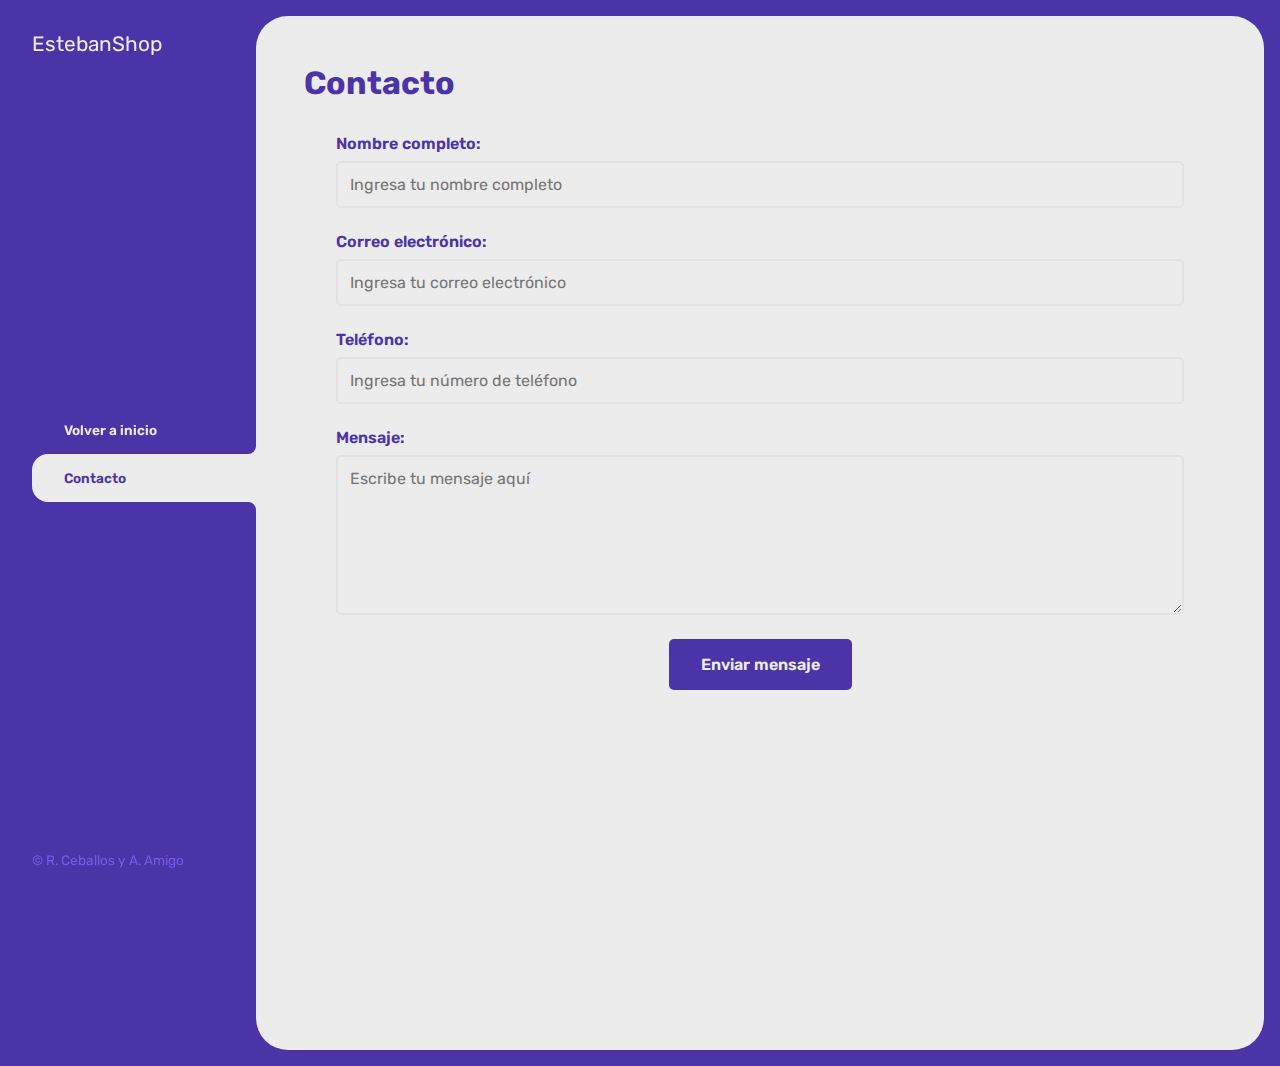
<file: contacto.html>
<!DOCTYPE html>
<html lang="en">
<head>
    <meta charset="UTF-8">
    <meta http-equiv="X-UA-Compatible" content="IE=edge">
    <meta name="viewport" content="width=device-width, initial-scale=1.0">
    <title>EstebanShop-Contacto</title>
    <link rel="stylesheet" href="css\main.css"
</head>
<body>
    
    <div class="wrapper">
        <aside>
            <header><h1 class="logo">EstebanShop</h1></header>
            <nav>

                <ul>
                    <li>
                        <a class="boton-menu boton-volver" href="index.html">
                            <i class="bi bi-arrow-left-circle-fill"></i> Volver a inicio
                        </a>
                    </li>
                    <li>
                        <a class="boton-menu boton-contacto active" href="./contacto.html">
                            <i class="bi bi-buildings-fill"></i> Contacto
                        </a>
                    </li>
                </ul>
            </nav>
            <footer>
                <p class="texto-footer">© R. Ceballos y A. Amigo</p>
            </footer>
        </aside>
        <main>

            <h2 class="titulo-principal"> Contacto</h2>


            <form action="enviar_correo.php" method="POST">
                <div class="form-group">
                    <label for="nombre">Nombre completo:</label>
                    <input type="text" id="nombre" name="nombre" placeholder="Ingresa tu nombre completo" required>
                </div>
                <div class="form-group">
                    <label for="email">Correo electrónico:</label>
                    <input type="email" id="email" name="email" placeholder="Ingresa tu correo electrónico" required>
                </div>
                <div class="form-group">
                    <label for="telefono">Teléfono:</label>
                    <input type="tel" id="telefono" name="telefono" placeholder="Ingresa tu número de teléfono" required>
                </div>
                <div class="form-group">
                    <label for="mensaje">Mensaje:</label>
                    <textarea id="mensaje" name="mensaje" placeholder="Escribe tu mensaje aquí" required></textarea>
                </div>

                <button type="submit">Enviar mensaje</button>
            </form>

        </main>
    </div>
    
</body>
</html>
</file>
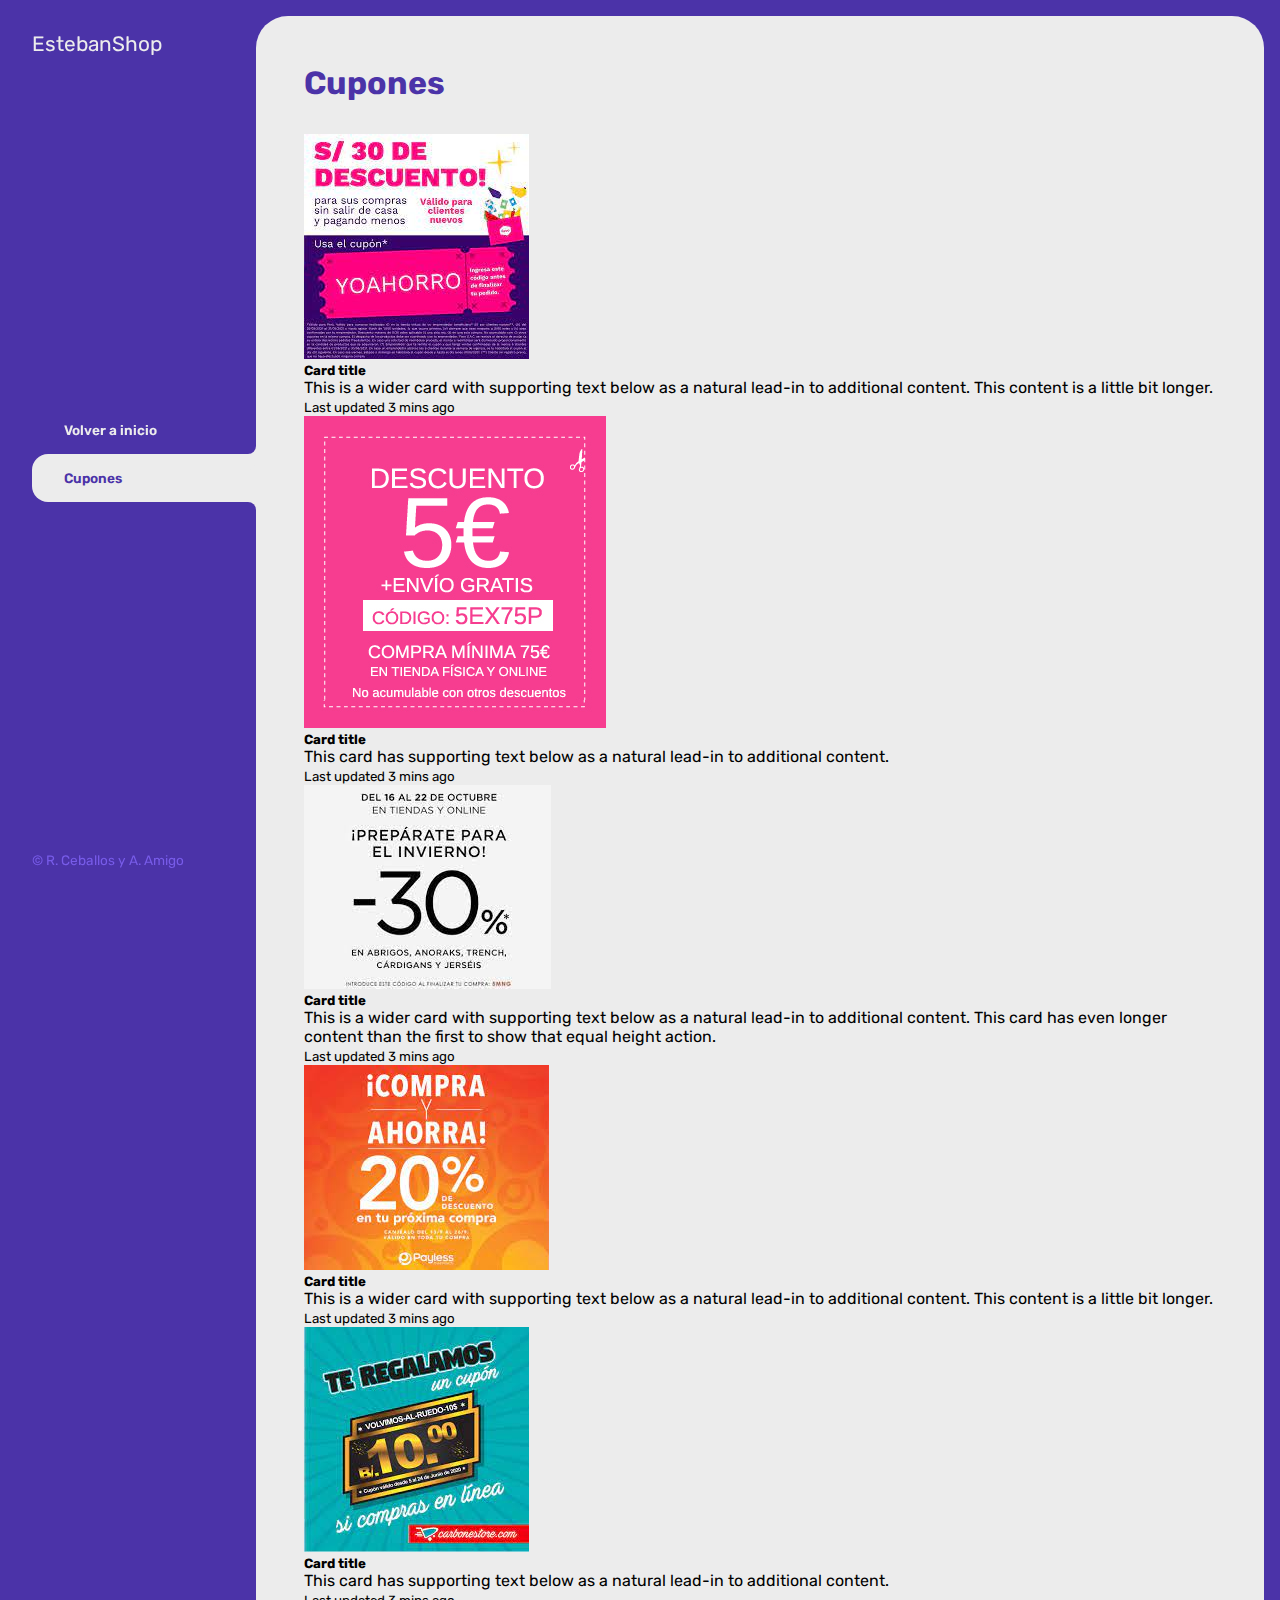
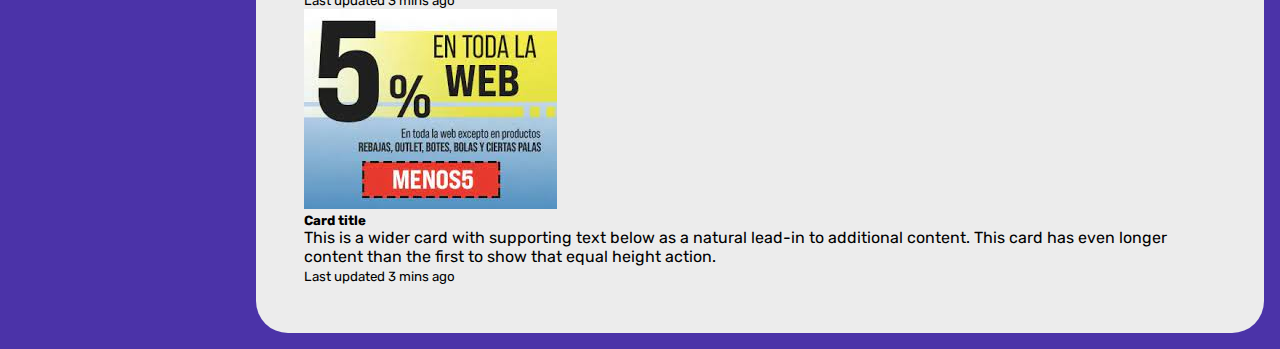
<file: cupones.html>
<!DOCTYPE html>
<html lang="en">
<head>
    <meta charset="UTF-8">
    <meta http-equiv="X-UA-Compatible" content="IE=edge">
    <meta name="viewport" content="width=device-width, initial-scale=1.0">
    <title>EstebanShop-Cupones</title>
    <link href="https://cdn.jsdelivr.net/npm/bootstrap@5.3.0-alpha2/dist/css/bootstrap.min.css" rel="stylesheet" integrity="sha384-aFq/bzH65dt+w6FI2ooMVUpc+21e0SRygnTpmBvdBgSdnuTN7QbdgL+OapgHtvPp" crossorigin="anonymous">
    <script src="https://cdn.jsdelivr.net/npm/bootstrap@5.3.0-alpha2/dist/js/bootstrap.bundle.min.js" integrity="sha384-qKXV1j0HvMUeCBQ+QVp7JcfGl760yU08IQ+GpUo5hlbpg51QRiuqHAJz8+BrxE/N" crossorigin="anonymous"></script>
    <link rel="stylesheet" href="css\main.css"
</head>
<body>
    
    <div class="wrapper">
        <aside>
            <header><h1 class="logo">EstebanShop</h1></header>
            <nav>

                <ul>
                    <li>
                        <a class="boton-menu boton-volver" href="index.html">
                            <i class="bi bi-arrow-left-circle-fill"></i> Volver a inicio
                        </a>
                    </li>
                    <li>
                        <a class="boton-menu boton-contacto active" href="./cupones.html">
                            <i class="bi bi-buildings-fill"></i> Cupones
                        </a>
                    </li>
                </ul>
            </nav>

            
            <footer>
                <p class="texto-footer">© R. Ceballos y A. Amigo</p>
            </footer>
        </aside>
        <main>

            <h2 class="titulo-principal"> Cupones</h2>

            <div class="row row-cols-1 row-cols-md-3 g-4">
                <div class="col">
                    <div class="card h-100">
                    <img src="img\cupones\1.jpg" class="card-img-top" alt="...">
                    <div class="card-body">
                        <h5 class="card-title">Card title</h5>
                        <p class="card-text">This is a wider card with supporting text below as a natural lead-in to additional content. This content is a little bit longer.</p>
                    </div>
                    <div class="card-footer">
                        <small class="text-body-secondary">Last updated 3 mins ago</small>
                    </div>
                    </div>
                </div>
                <div class="col">
                    <div class="card h-100">
                    <img src="img\cupones\2.jpg" class="card-img-top" alt="...">
                    <div class="card-body">
                        <h5 class="card-title">Card title</h5>
                        <p class="card-text">This card has supporting text below as a natural lead-in to additional content.</p>
                    </div>
                    <div class="card-footer">
                        <small class="text-body-secondary">Last updated 3 mins ago</small>
                    </div>
                    </div>
                </div>
                <div class="col">
                    <div class="card h-100">
                    <img src="img\cupones\3.jpg" class="card-img-top" alt="...">
                    <div class="card-body">
                        <h5 class="card-title">Card title</h5>
                        <p class="card-text">This is a wider card with supporting text below as a natural lead-in to additional content. This card has even longer content than the first to show that equal height action.</p>
                    </div>
                    <div class="card-footer">
                        <small class="text-body-secondary">Last updated 3 mins ago</small>
                    </div>
                    </div>
                </div>
            </div>

            <div class="row row-cols-1 row-cols-md-3 g-4">
                <div class="col">
                    <div class="card h-100">
                    <img src="img\cupones\4.jpg" class="card-img-top" alt="...">
                    <div class="card-body">
                        <h5 class="card-title">Card title</h5>
                        <p class="card-text">This is a wider card with supporting text below as a natural lead-in to additional content. This content is a little bit longer.</p>
                    </div>
                    <div class="card-footer">
                        <small class="text-body-secondary">Last updated 3 mins ago</small>
                    </div>
                    </div>
                </div>
                <div class="col">
                    <div class="card h-100">
                    <img src="img\cupones\5.jpg" class="card-img-top" alt="...">
                    <div class="card-body">
                        <h5 class="card-title">Card title</h5>
                        <p class="card-text">This card has supporting text below as a natural lead-in to additional content.</p>
                    </div>
                    <div class="card-footer">
                        <small class="text-body-secondary">Last updated 3 mins ago</small>
                    </div>
                    </div>
                </div>
                <div class="col">
                    <div class="card h-100">
                    <img src="img\cupones\6.jpg" class="card-img-top" alt="...">
                    <div class="card-body">
                        <h5 class="card-title">Card title</h5>
                        <p class="card-text">This is a wider card with supporting text below as a natural lead-in to additional content. This card has even longer content than the first to show that equal height action.</p>
                    </div>
                    <div class="card-footer">
                        <small class="text-body-secondary">Last updated 3 mins ago</small>
                    </div>
                    </div>
                </div>
            </div>


        </main>
    </div>
    
</body>
</html>
</file>
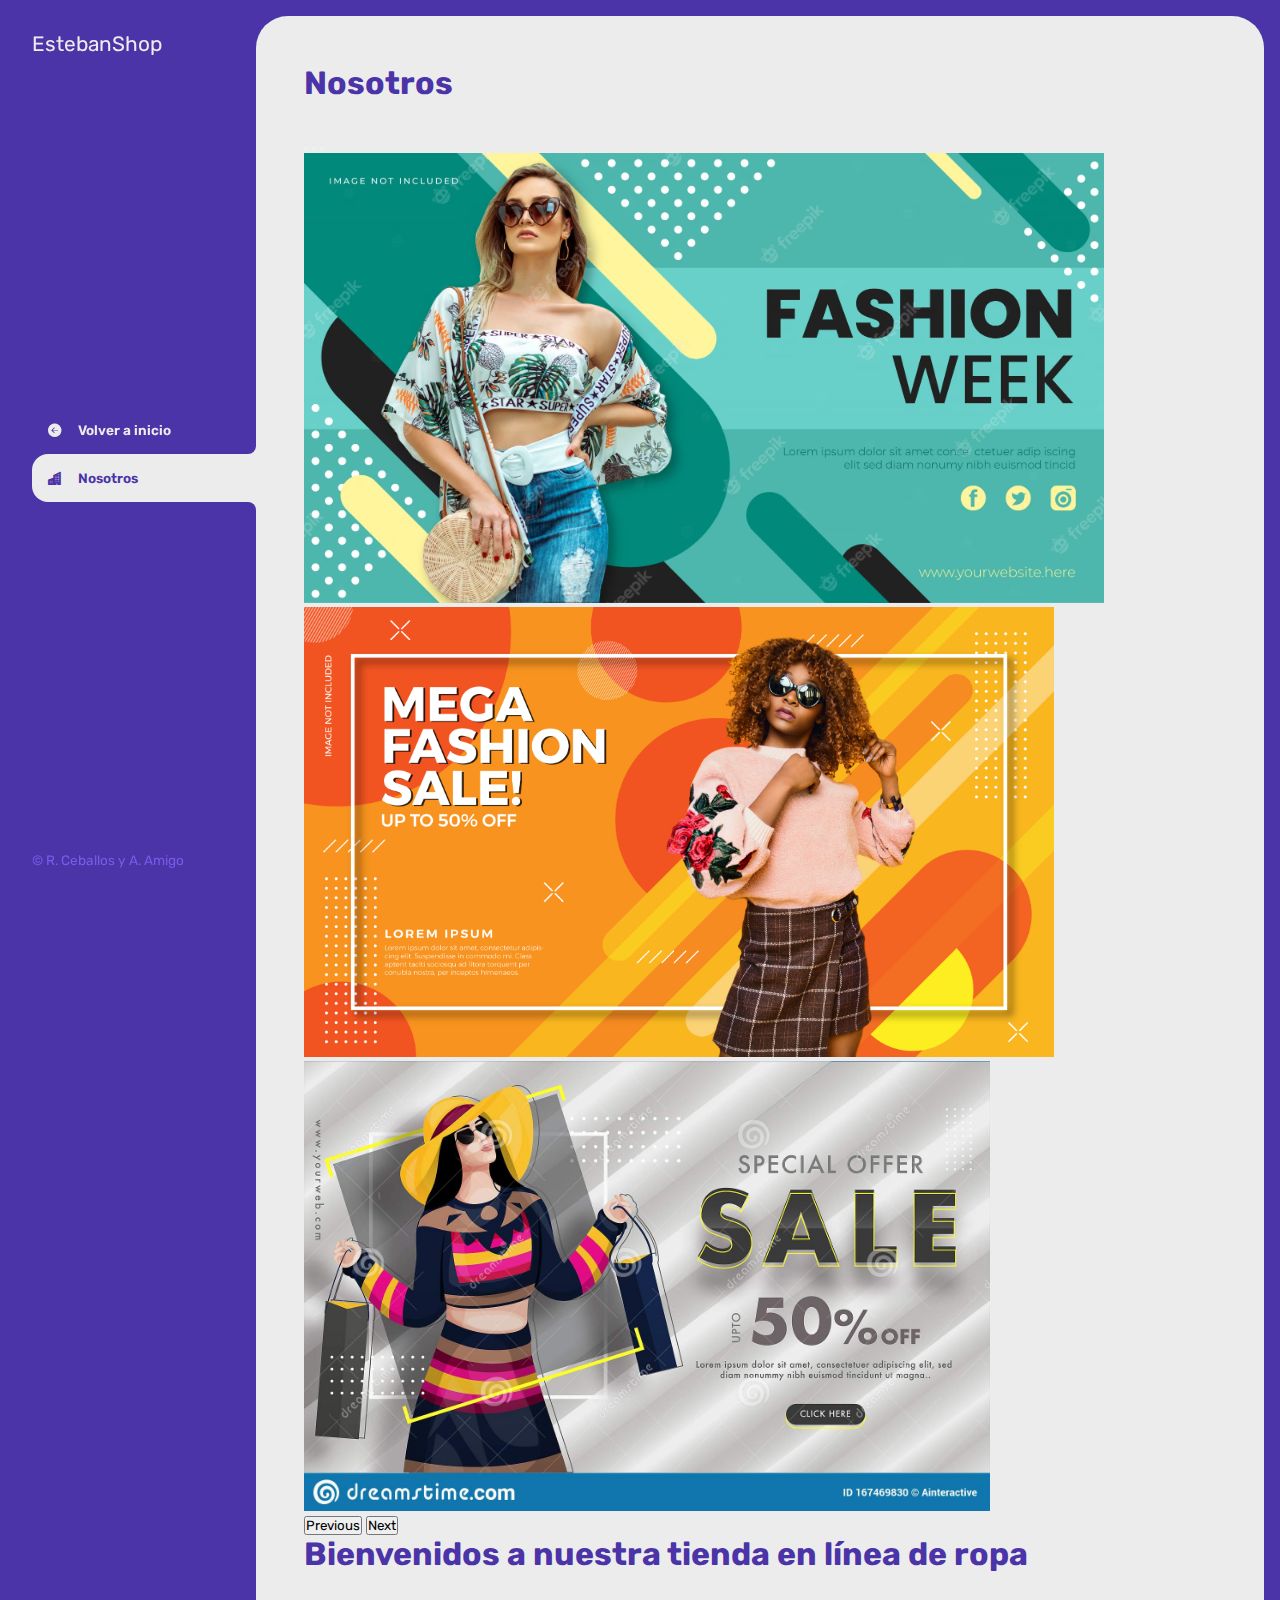
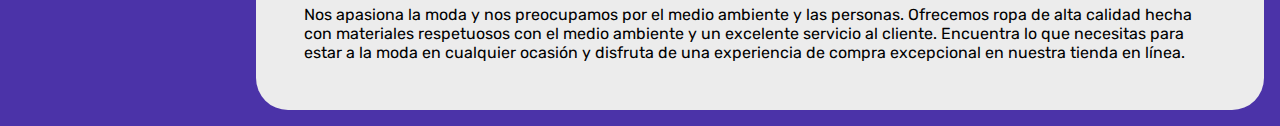
<file: nosotros.html>
<!DOCTYPE html>
<html lang="en">
<head>
    <meta charset="UTF-8">
    <meta http-equiv="X-UA-Compatible" content="IE=edge">
    <meta name="viewport" content="width=device-width, initial-scale=1.0">
    <title>EstebanShop-Nosotros</title>
    <link rel="stylesheet" href="https://cdn.jsdelivr.net/npm/bootstrap-icons@1.10.3/font/bootstrap-icons.css">
    <link rel="stylesheet" href="css\main.css"

</head>
<body>
    <link href="https://cdn.jsdelivr.net/npm/bootstrap@5.3.0-alpha2/dist/css/bootstrap.min.css" rel="stylesheet" integrity="sha384-aFq/bzH65dt+w6FI2ooMVUpc+21e0SRygnTpmBvdBgSdnuTN7QbdgL+OapgHtvPp" crossorigin="anonymous">
    <script src="https://cdn.jsdelivr.net/npm/bootstrap@5.3.0-alpha2/dist/js/bootstrap.bundle.min.js" integrity="sha384-qKXV1j0HvMUeCBQ+QVp7JcfGl760yU08IQ+GpUo5hlbpg51QRiuqHAJz8+BrxE/N" crossorigin="anonymous"></script>
    <div class="wrapper">
        <aside>
            <header><h1 class="logo">EstebanShop</h1></header>
            <nav>

                <ul>
                    <li>
                        <a class="boton-menu boton-volver" href="index.html">
                            <i class="bi bi-arrow-left-circle-fill"></i> Volver a inicio
                        </a>
                    </li>
                    <li>
                        <a class="boton-menu boton-nosotros active" href="./nosotros.html">
                            <i class="bi bi-buildings-fill"></i> Nosotros
                        </a>
                    </li>
                </ul>
            </nav>

            <footer>
                <p class="texto-footer">© R. Ceballos y A. Amigo</p>
            </footer>
        </aside>
        <main>

            <h2 class="titulo-principal"> Nosotros </h2>


            <div id="carouselExampleIndicators" class="carousel slide">
                <div class="carousel-indicators">
                    <button type="button" data-bs-target="#carouselExampleIndicators" data-bs-slide-to="0" class="active" aria-current="true" aria-label="Slide 1"></button>
                    <button type="button" data-bs-target="#carouselExampleIndicators" data-bs-slide-to="1" aria-label="Slide 2"></button>
                    <button type="button" data-bs-target="#carouselExampleIndicators" data-bs-slide-to="2" aria-label="Slide 3"></button>
                </div>
                <div class="carousel-inner">
                    <div class="carousel-item active">
                    <img src="img\banner\1.avif" class="d-block w-100 d-img" alt="imagen1" height="450" >
                    </div>
                    <div class="carousel-item">
                    <img src="img\banner\2.jpg" class="d-block w-100" alt="imagen2" height="450" >
                    </div>
                    <div class="carousel-item">
                    <img src="img\banner\3.jpg" class="d-block w-100" alt="imagen3" height="450" >
                    </div>
                </div>
                <button class="carousel-control-prev" type="button" data-bs-target="#carouselExampleIndicators" data-bs-slide="prev">
                    <span class="carousel-control-prev-icon" aria-hidden="true"></span>
                    <span class="visually-hidden">Previous</span>
                </button>
                <button class="carousel-control-next" type="button" data-bs-target="#carouselExampleIndicators" data-bs-slide="next">
                    <span class="carousel-control-next-icon" aria-hidden="true"></span>
                    <span class="visually-hidden">Next</span>
                </button>
                </div>
                <div class="about-us">
                    <h2>Bienvenidos a nuestra tienda en línea de ropa</h2>
                    <p>Nos apasiona la moda y nos preocupamos por el medio ambiente y las personas. Ofrecemos ropa de alta calidad hecha con materiales respetuosos con el medio ambiente y un excelente servicio al cliente. Encuentra lo que necesitas para estar a la moda en cualquier ocasión y disfruta de una experiencia de compra excepcional en nuestra tienda en línea.</p>
                </div>
        </main>
    </div>
    
</body>
</html>
</file>
